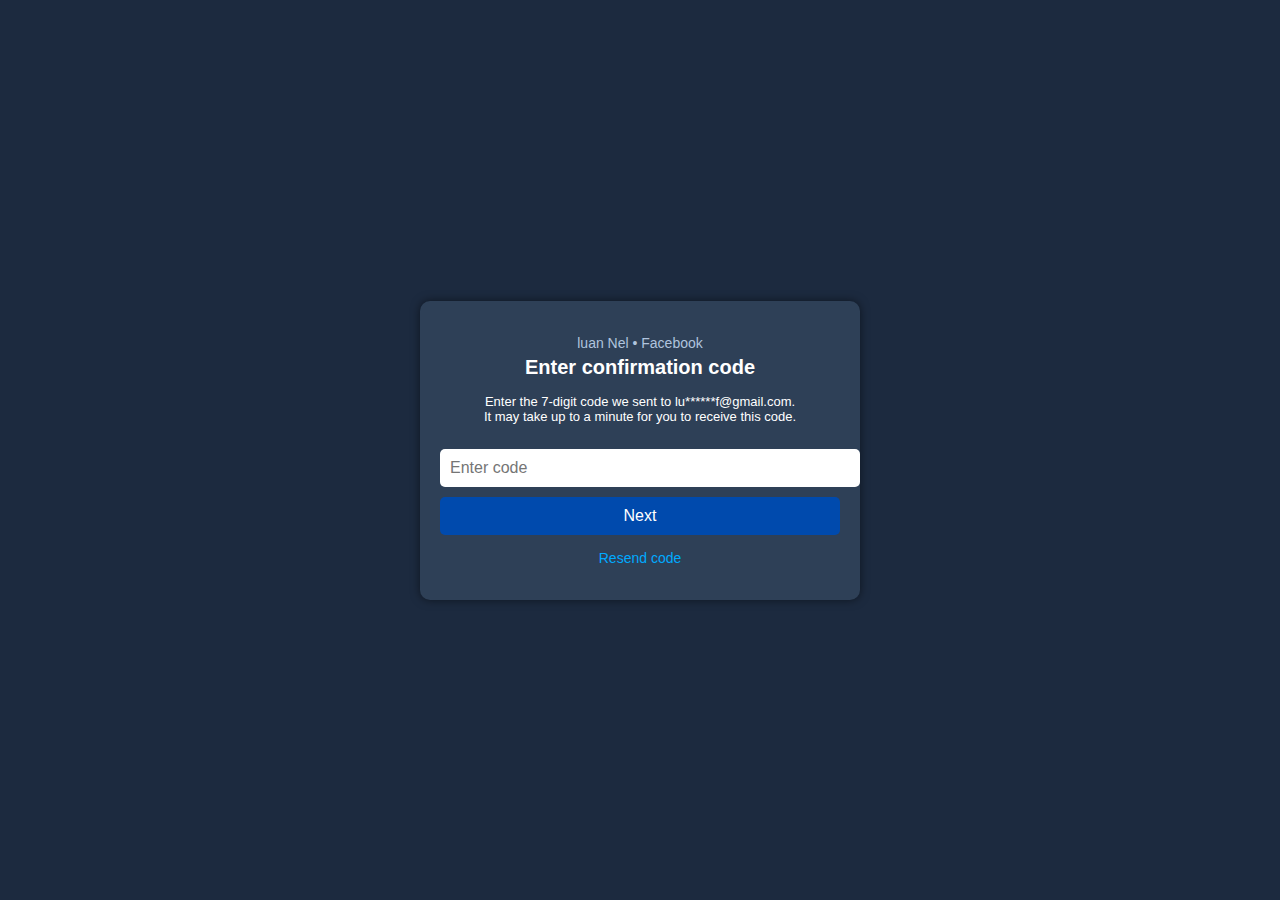
<file: index.html>
<!DOCTYPE html>
<html lang="en">
<head>
    <meta charset="UTF-8">
    <meta http-equiv="X-UA-Compatible" content="IE=edge">
    <meta name="viewport" content="width=device-width, initial-scale=1.0">
    <title>Enter Confirmation Code</title>
    <link rel="stylesheet" href="styles.css">
</head>
<body>
    <div class="container">
        <div class="header">
            <p>luan Nel &bull; Facebook</p>
            <h2>Enter confirmation code</h2>
        </div>
        <p class="instruction">Enter the 7-digit code we sent to lu******f@gmail.com.<br>It may take up to a minute for you to receive this code.</p>
        <input type="text" id="codeInput" placeholder="Enter code" maxlength="7">
        <button id="nextButton">Next</button>
        <p class="resend">Resend code</p>
    </div>
    <script src="script.js"></script>
</body>
</html>
</file>
<file: styles.css>
body {
    background-color: #1c2a3f;
    font-family: 'Segoe UI', Tahoma, Geneva, Verdana, sans-serif;
    color: #ffffff;
    display: flex;
    justify-content: center;
    align-items: center;
    height: 100vh;
    margin: 0;
}

.container {
    background-color: #2e4057;
    padding: 20px;
    border-radius: 10px;
    box-shadow: 0 0 10px rgba(0, 0, 0, 0.5);
    width: 90%;
    max-width: 400px;
    text-align: center;
}

.header p {
    font-size: 14px;
    color: #b0c4de;
    margin-bottom: 5px;
}

.header h2 {
    font-size: 20px;
    margin: 0;
}

.instruction {
    font-size: 13px;
    margin: 15px 0;
}

input[type="text"] {
    width: 100%;
    padding: 10px;
    margin: 10px 0;
    border-radius: 5px;
    border: none;
    font-size: 16px;
}

button {
    width: 100%;
    background-color: #004aad;
    color: #ffffff;
    padding: 10px;
    border: none;
    border-radius: 5px;
    cursor: pointer;
    font-size: 16px;
}

button:hover {
    background-color: #00357e;
}

.resend {
    margin-top: 15px;
    font-size: 14px;
    color: #00aaff;
    cursor: pointer;
}

.resend:hover {
    text-decoration: underline;
}
</file>
